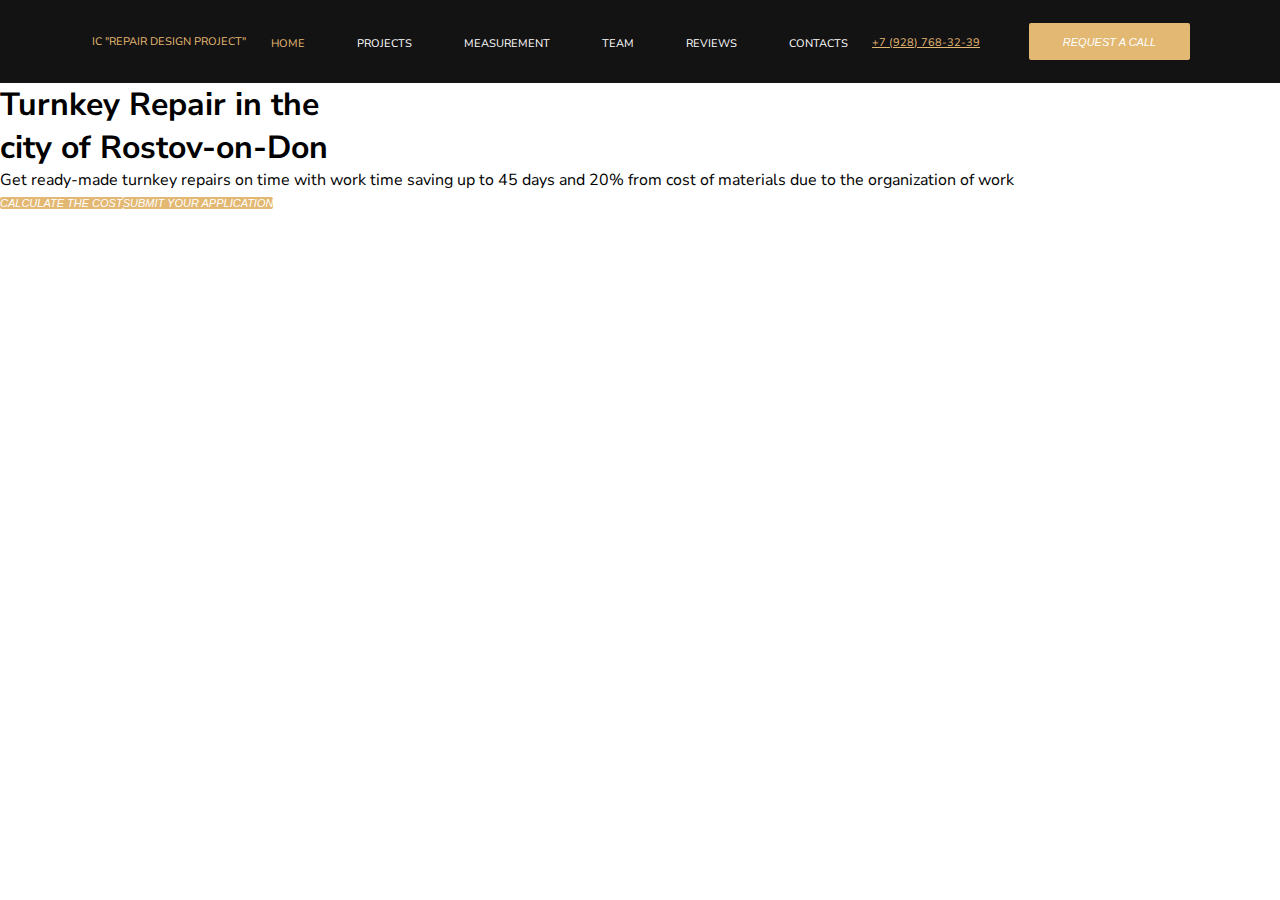
<file: index.html>
<!DOCTYPE html>
<html lang="ru">
<head>
    <meta charset="UTF-8">
    <meta http-equiv="X-UA-Compatible" content="IE=edge">
    <meta name="viewport" content="width=device-width, initial-scale=1">
	<title>IC "Repair Design Project"</title>
    <link rel="preconnect" href="https://fonts.gstatic.com">
	<link href="https://fonts.googleapis.com/css2?family=Nunito+Sans:ital@0;1&family=Yeseva+One&display=swap" rel="stylesheet">
	<link rel="stylesheet" href="./styles/css.css">
</head>
<body>
    <header class="navigation">
        <div class="navigation__conteiner">
            <div class="navigation__logo">
                IC "Repair Design Project"
            </div>
            <nav>
                <uv class="navigation__links">
                    <li class="navigation__item">
                        <a href="#" class="navigation__link navigation__link-active">HOME</a>
                    </li>
                    <li class="navigation__item">
                        <a href="#" class="navigation__link">PROJECTS</a>
                    </li>
                    <li class="navigation__item">
                        <a href="#" class="navigation__link">MEASUREMENT</a>
                    </li>
                    <li class="navigation__item">
                        <a href="#" class="navigation__link">TEAM</a>
                    </li>
                    <li class="navigation__item">
                        <a href="#" class="navigation__link">REVIEWS</a>
                    </li>
                    <li class="navigation__item">
                        <a href="#" class="navigation__link">CONTACTS</a>
                    </li>
                </uv>
            </nav>
            <div class="navigation__call">
                <a href="tel:+79287683239" class="navigation__tel">+7 (928) 768-32-39</a>
                <button class="navigation__button button">Request a call</button>
            </div>
        </div>
    </header>
    <main role="main">
        <section class="section-black section-black-1">
			<div class="column1438">
                <h1 class="title" >Turnkey Repair in the<br>city of <span class="colorE3B873">Rostov-on-Don</span></h1>
                <div class="section-black-1__text">
                    Get ready-made turnkey repairs on time with work time saving up to 45 days and 20% from cost of materials due to the organization of work
                </div>
                <button class="button">CALCULATE THE COST</button><button class="button-transparent button button__section-1">SUBMIT YOUR APPLICATION</button>
			</div>
		</section>


    </main>
    <footer>

    </footer>
</body>
</html>
</file>
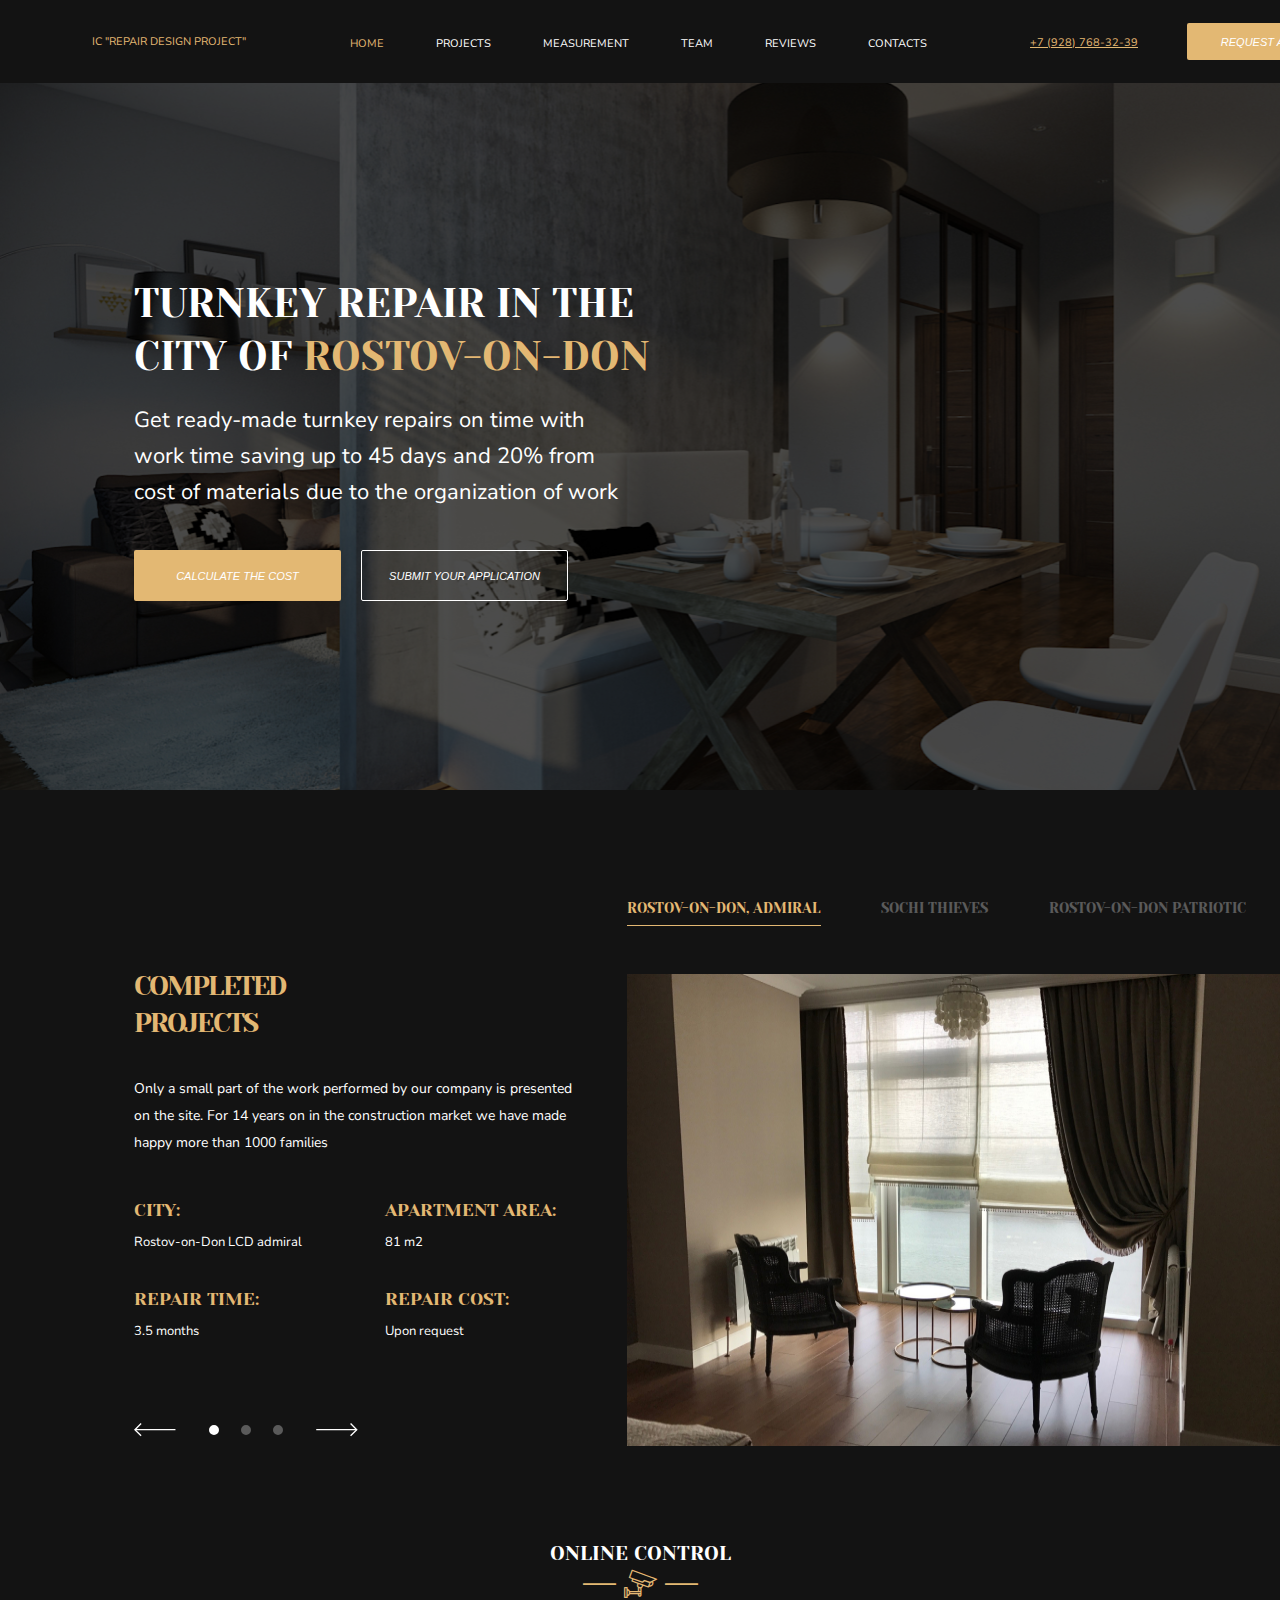
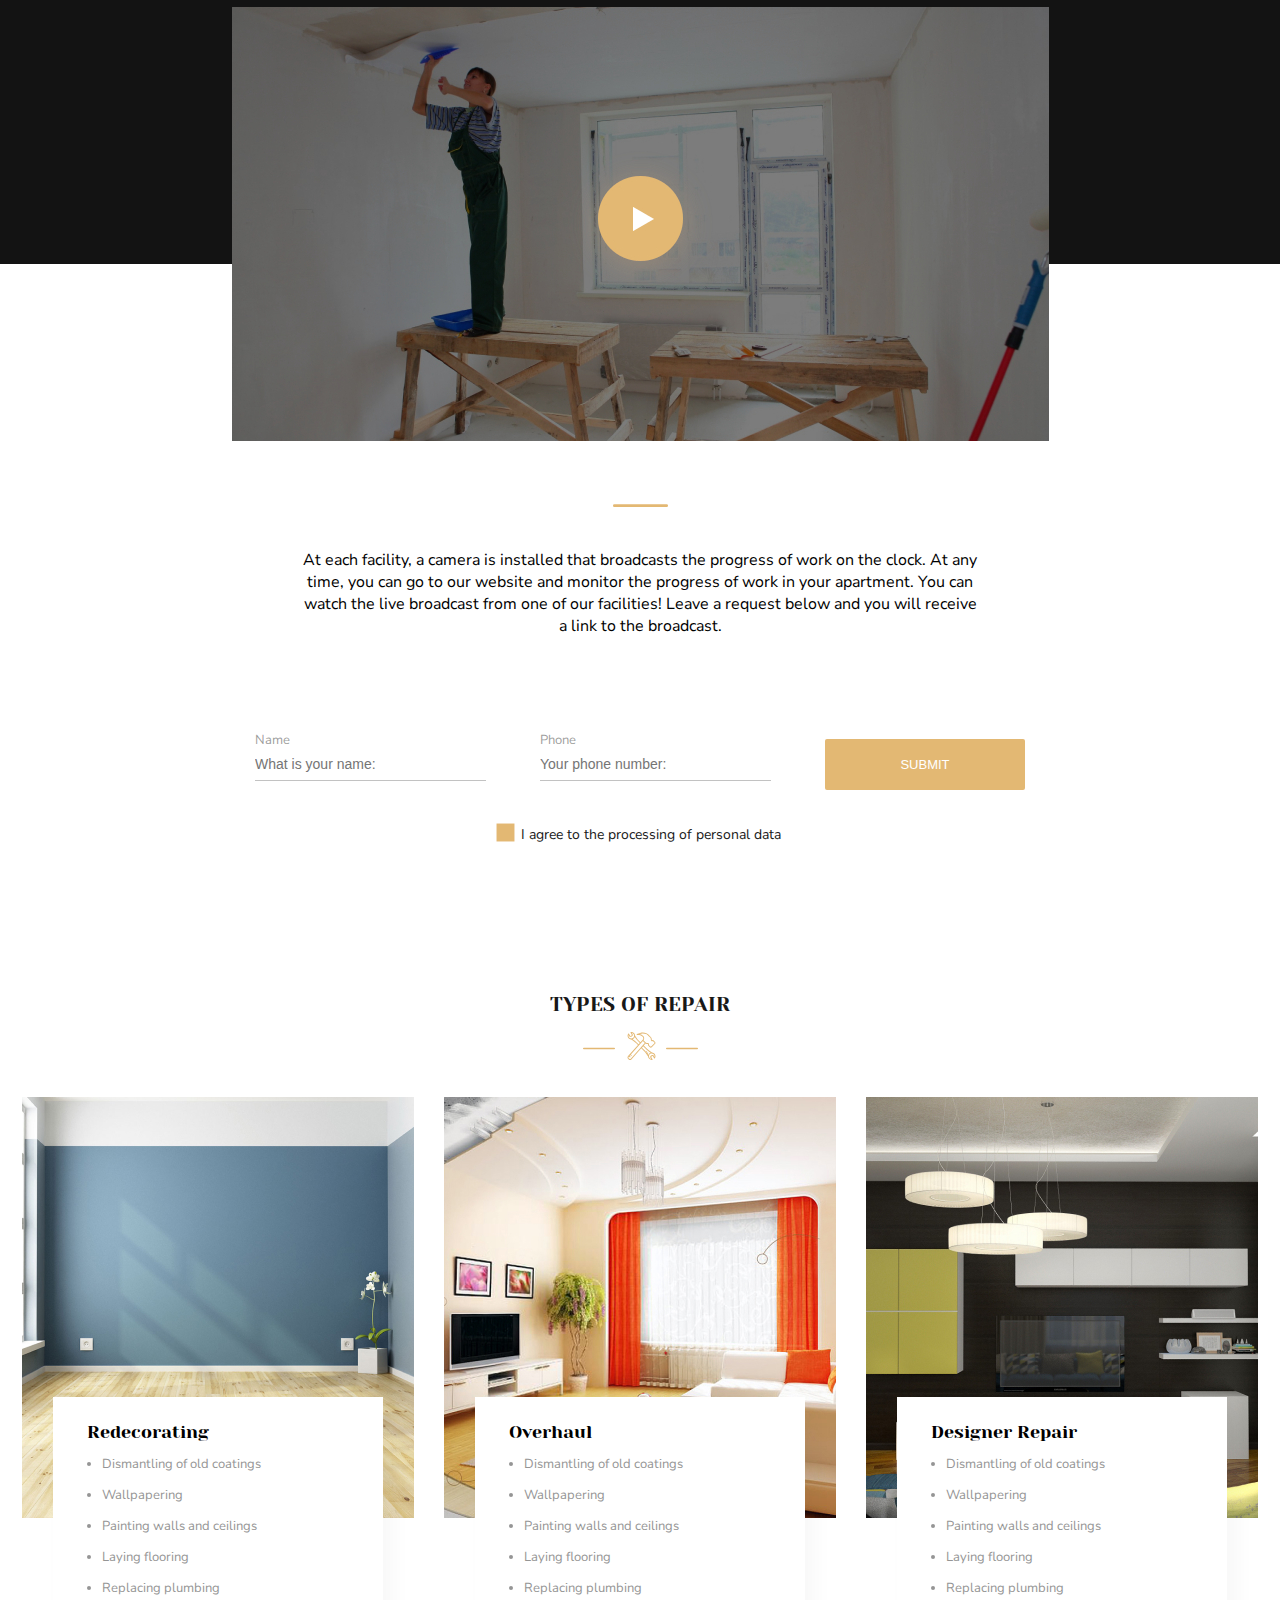
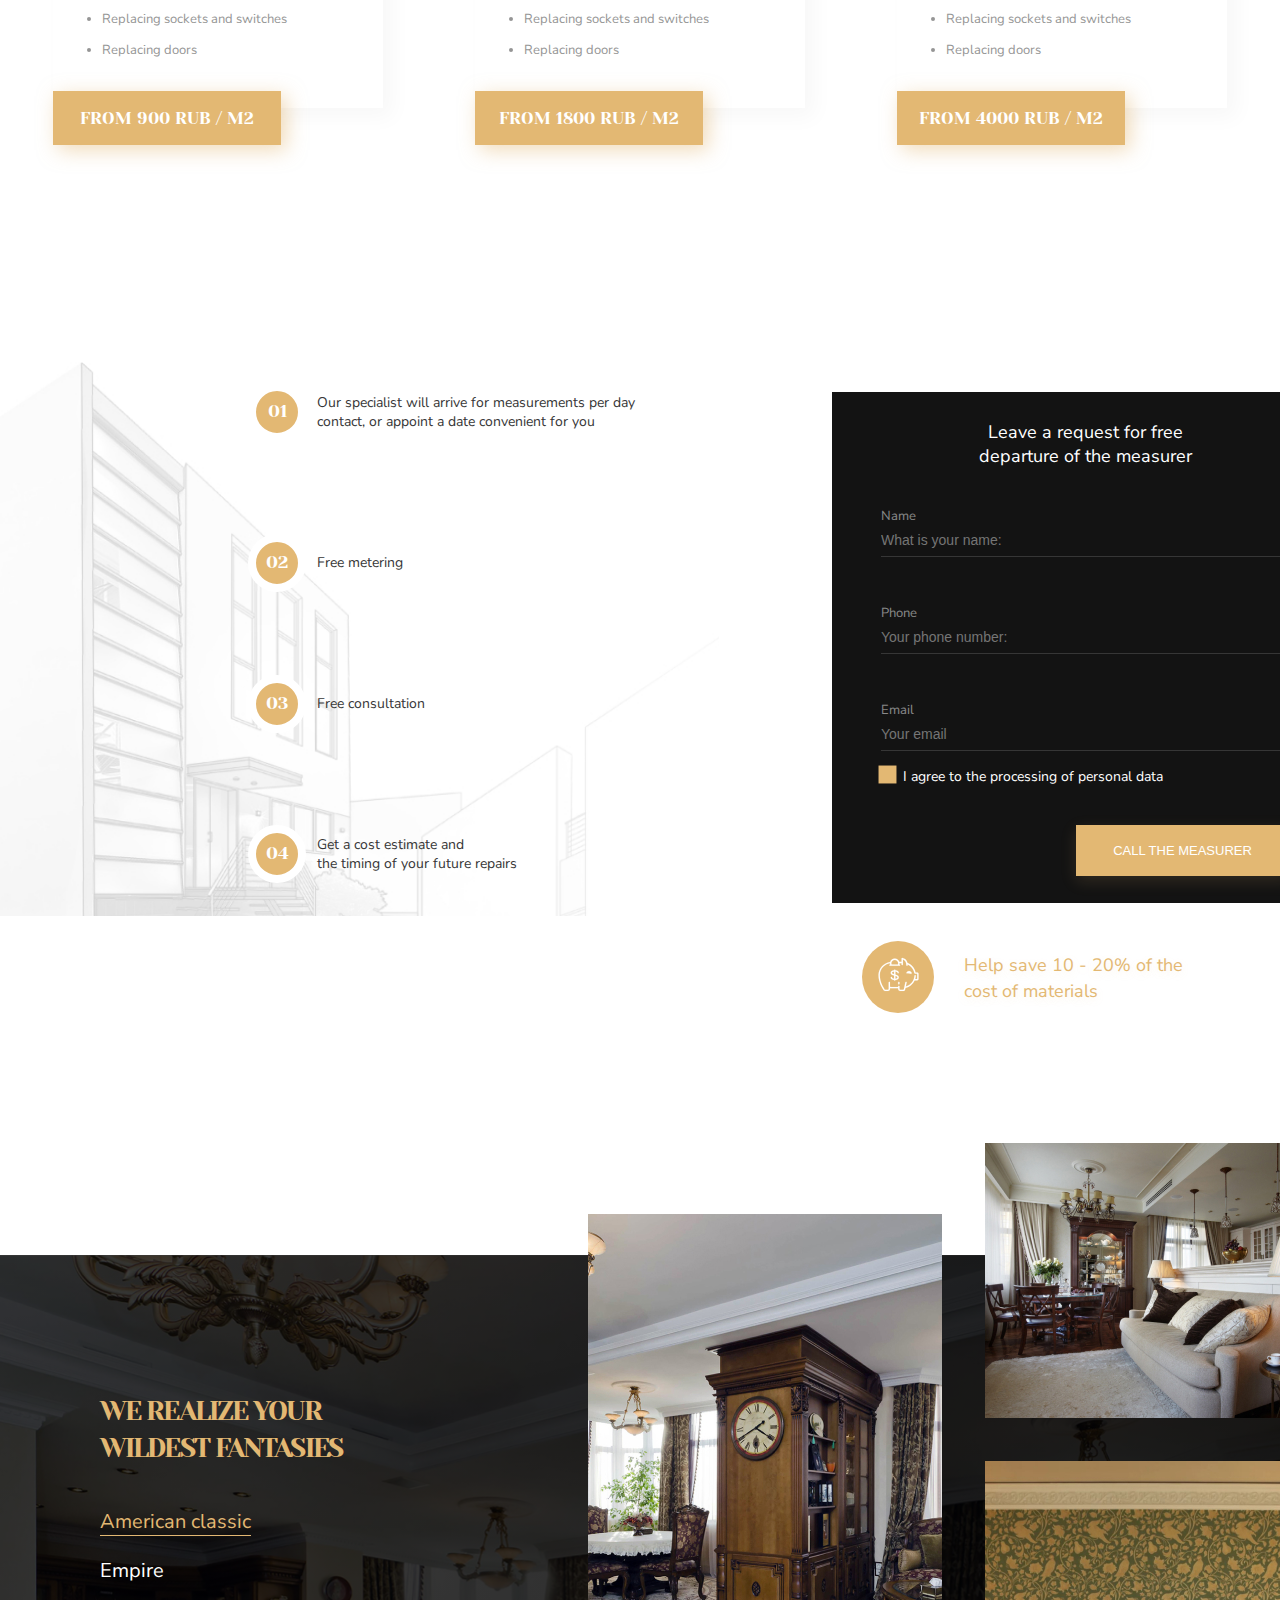
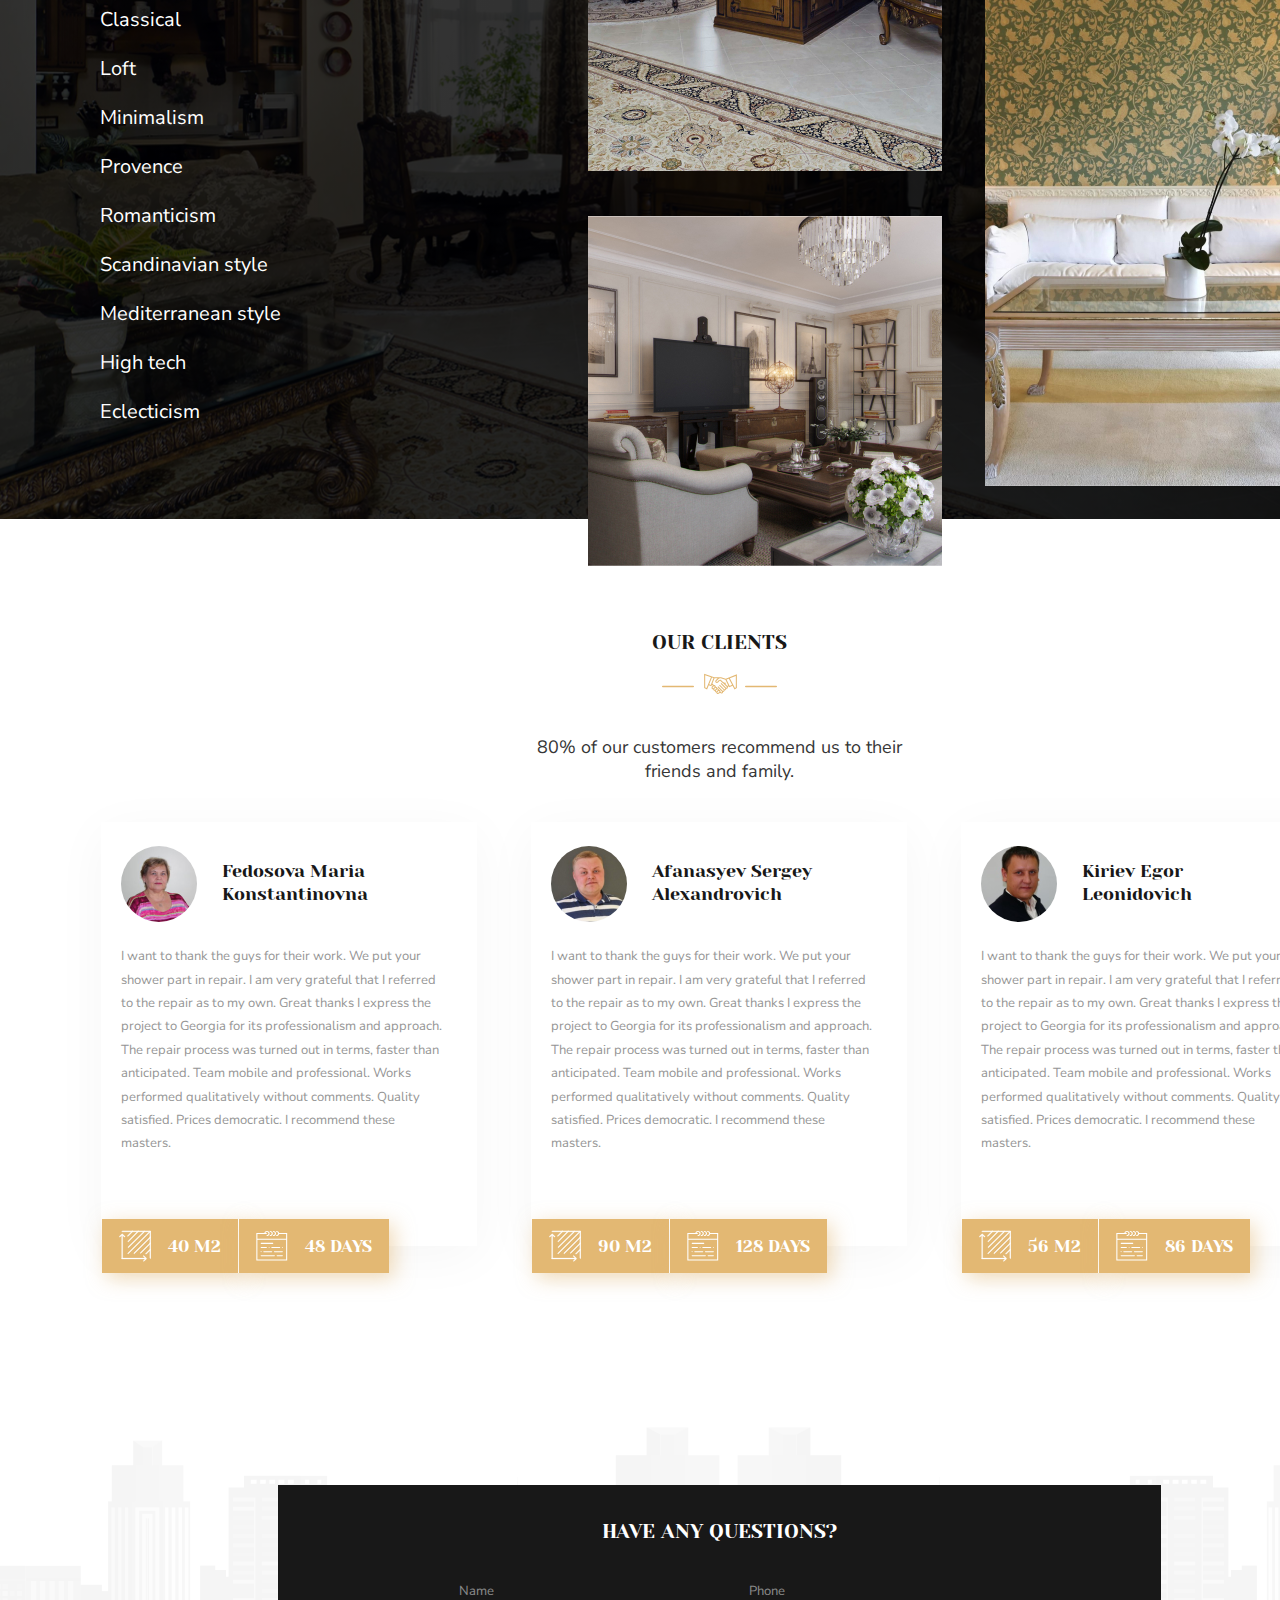
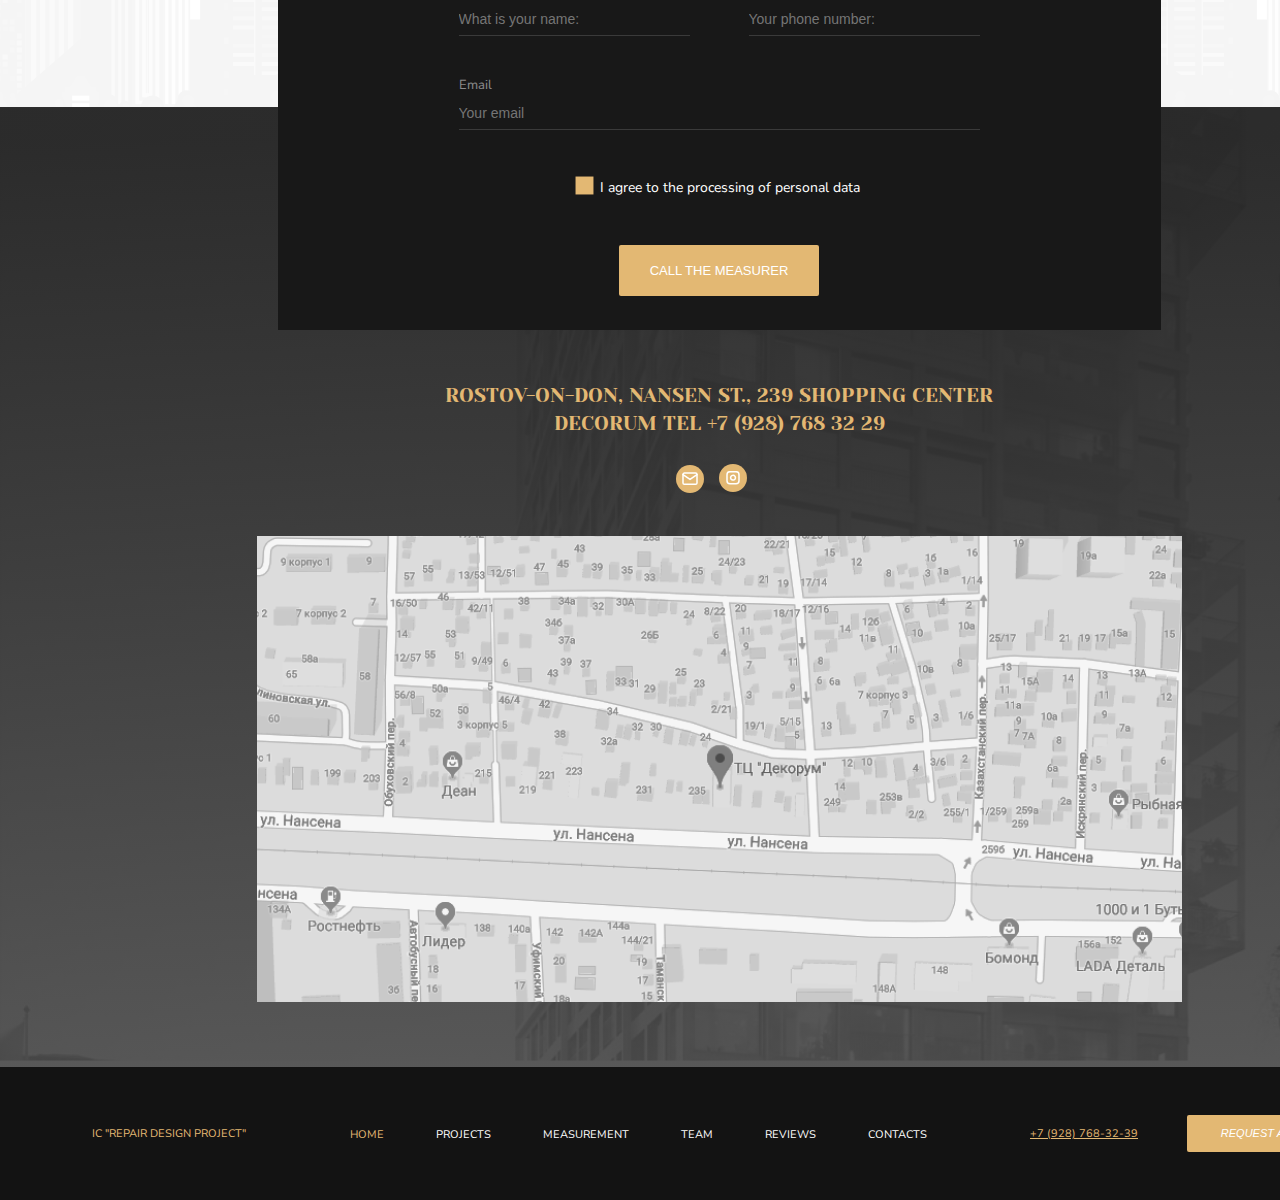
<file: index-old.html>
<!DOCTYPE html>
<html lang="ru">
<head>
    <meta charset="UTF-8">
    <meta http-equiv="X-UA-Compatible" content="IE=edge">
    <meta name="viewport" content="width=device-width, initial-scale=1">
	<title>IC "Repair Design Project"</title>
	<link rel="preconnect" href="https://fonts.gstatic.com">
	<link href="https://fonts.googleapis.com/css2?family=Nunito+Sans:ital@0;1&family=Yeseva+One&display=swap" rel="stylesheet">
	<link rel="stylesheet" href="./styles/styles.css">
</head>
<body>
	<header>
		<div class="column1438 header-container">
			<div class="logo">
				IC "Repair Design Project"
			</div>
			<nav>
				<ul class="header-navigation">
					<li class="header-navigation-item"><a class="header-navigation-link active" href="#">HOME</a></li>
					<li class="header-navigation-item"><a class="header-navigation-link" href="#">PROJECTS</a></li>
					<li class="header-navigation-item"><a class="header-navigation-link" href="#">MEASUREMENT</a></li>
					<li class="header-navigation-item"><a class="header-navigation-link" href="#">TEAM</a></li>
					<li class="header-navigation-item"><a class="header-navigation-link" href="#">REVIEWS</a></li>
					<li class="header-navigation-item"><a class="header-navigation-link" href="#">CONTACTS</a></li>
				</ul>
			</nav>
			<div class="header-right">
				<a class="header-phone" href="tel:+79287683239">+7 (928) 768-32-39</a>
				<button class="button-header">Request a call</button>
			</div>
		</div>
	</header>
	<main>
	
		<div class="screen-background-1">
			<div class="column1438">
				<div class="margin-left-134">
					<h1>Turnkey Repair in the<br>city of <span class="colorE3B873">Rostov-on-Don</span></h1>
					<div class="screen-1-text">
						Get ready-made turnkey repairs on time with work time saving up to 45 days and 20% from cost of materials due to the organization of work
					</div>
					<button class="button207x51">CALCULATE THE COST</button><button class="button-transparent button207x51 margin-left-20">SUBMIT YOUR APPLICATION</button>
				</div>
			</div>
		</div>
		
		
		<div class="screen-background-2">
			<div class="column1438">
				<div class="margin-left-134">
					<div class="screen-2-header">
						<h2>Completed<br>projects</h2>
						Only a small part of the work performed by our company is presented on the site. For 14 years on in the construction market we have made happy more than 1000 families
					</div>
					<div class="screen-2-content">
						<ul class="screen-2-navigation">
							<li class="screen-2-navigation-item"><a class="screen-2-navigation-link active" href="#">Rostov-on-Don, Admiral</a></li>
							<li class="screen-2-navigation-item"><a class="screen-2-navigation-link" href="#">Sochi Thieves</a></li>
							<li class="screen-2-navigation-item"><a class="screen-2-navigation-link" href="#">Rostov-on-Don Patriotic</a></li>
						</ul>
						<img class="screen-2-content-img" src="images/content2.1.jpg" title="Rostov-on-Don, Admiral">
					</div>
					<div class="screen-2-footer">
						<div class="screen-2-footer-row-header">
							<div class="screen-2-footer-cell">
								City:
							</div>
							<div class="screen-2-footer-cell">
								apartment area:
							</div>
						</div>
						<div class="screen-2-footer-row">
							<div class="screen-2-footer-cell">
								Rostov-on-Don LCD admiral
							</div>
							<div class="screen-2-footer-cell">
								81 m2
							</div>
						</div>
						<div class="screen-2-footer-row-header">
							<div class="screen-2-footer-cell">
								Repair time:
							</div>
							<div class="screen-2-footer-cell">
								Repair Cost:
							</div>
						</div>
						<div class="screen-2-footer-row">
							<div class="screen-2-footer-cell">
								3.5 months
							</div>
							<div class="screen-2-footer-cell">
								Upon request
							</div>
						</div>
					<div class="screen-2-footer-navigation">
						<a class="screen-2-footer-navigation-link" href="#"><img src="images/nav/back.svg"></a>
						<a class="screen-2-footer-navigation-link-radius active" href="#"></a>
						<a class="screen-2-footer-navigation-link-radius" href="#"></a>
						<a class="screen-2-footer-navigation-link-radius" href="#"></a>
						<a class="screen-2-footer-navigation-link" href="#"><img src="images/nav/forward.svg"></a>
					</div>
					</div>
				</div>
			</div>
		</div>
		
		
		<div class="screen-3">
			<h3>online control</h3>
			<span class="icon28-hr"></span><span class="icon28-cam"></span><span class="icon28-hr"></span>
			<!--img class="icon-3img" src="images/icon/hr.svg"><img src="images/icon/cam.svg"><img src="images/icon/hr.svg"-->
			<div class="screen-3-video">
				<img src="images/video.jpg" width="100%" height="100%">
			</div>
			<img src="images/icon/hr.svg">
			<div class="screen-3-text">
				At each facility, a camera is installed that broadcasts the progress of work on the clock. At any time, you can go to our website and monitor the progress of work in your apartment. You can watch the live broadcast from one of our facilities! Leave a request below and you will receive a link to the broadcast.
			</div>
			<form action="" method="post">
				<div class="input-container">
					Name
					<input type="text" name="name" placeholder="What is your name:">
				</div>
				<div class="input-container">
					Phone
					<input type="text" name="phone" placeholder="Your phone number:">
				</div>
				<button class="button200x51-normal" type="submit">SUBMIT</button>
				<div class="checkbox-container">
					<input type="checkbox" name="person">I agree to the processing of personal data
				</div>
			</form>
		</div>
		
		<div class="screen-4">
			<h3>TYPES OF REPAIR</h3>
			<img class="icon-3img" src="images/icon/hr.svg"><img src="images/icon/hammer.svg"><img src="images/icon/hr.svg">
			<div class="screen-4-content">
				<div class="screen-4-price">
					<img src="images/redecorating.jpg">
					<div class="screen-4-price-ul">
						Redecorating
						<ul>
							<li>Dismantling of old coatings</li>
							<li>Wallpapering</li>
							<li>Painting walls and ceilings</li>
							<li>Laying flooring</li>
							<li>Replacing plumbing</li>
							<li>Replacing sockets and switches</li>
							<li>Replacing doors</li>
						</ul>
					</div>
					<div class="orange-block">from 900 rub / m2</div>
				</div>
				<div class="screen-4-price">
					<img src="images/overhaul.jpg">
					<div class="screen-4-price-ul">
						Overhaul
						<ul>
							<li>Dismantling of old coatings</li>
							<li>Wallpapering</li>
							<li>Painting walls and ceilings</li>
							<li>Laying flooring</li>
							<li>Replacing plumbing</li>
							<li>Replacing sockets and switches</li>
							<li>Replacing doors</li>
						</ul>
					</div>
					<div class="orange-block">from 1800 rub / m2</div>
				</div>
				<div class="screen-4-price">
					<img src="images/designer-repair.jpg">
					<div class="screen-4-price-ul">
						Designer Repair
						<ul>
							<li>Dismantling of old coatings</li>
							<li>Wallpapering</li>
							<li>Painting walls and ceilings</li>
							<li>Laying flooring</li>
							<li>Replacing plumbing</li>
							<li>Replacing sockets and switches</li>
							<li>Replacing doors</li>
						</ul>
					</div>
					<div class="orange-block">from 4000 rub / m2</div>
				</div>
			</div>
			<div class="column1438">
				<div class="screen-4-footer-left">
					<ol>
						<li>Our specialist will arrive for measurements per day<br>contact, or appoint a date convenient for you</li>
						<li>Free metering</li>
						<li>Free consultation</li>
						<li>Get a cost estimate and<br>the timing of your future repairs</li>
					</ol>
				</div>
				<div class="screen-4-footer-right">
					<form action="" method="post">
						Leave a request for free<br>departure of the measurer
						<div class="input-container black">
							Name
							<input type="text" name="naem" placeholder="What is your name:">
						</div>
						<div class="input-container black">
							Phone
							<input type="text" name="phone" placeholder="Your phone number:">
						</div>
						<div class="input-container black">
							Email
							<input type="text" name="email" placeholder="Your email">
						</div>
						<div class="checkbox-container black">
							<input type="checkbox" name="person">I agree to the processing of personal data
						</div>
						<button class="button200x51-normal" type="submit">Call the measurer</button>
					</form>
					<div class="screen-4-footer-right-pig">
						<img src="images/icon/pig.svg">
					</div>
					<div class="screen-4-footer-right-pig-text">
						Help save 10 - 20% of the<br>cost of materials
					</div>
				</div>
			</div>
		</div>
		
		<div class="screen-5">
			<div class="column1438">
				<div class="screen-5-col-1">
					<h2>We realize your<br>wildest fantasies</h2>
					<ul>
						<li><a class="active" href="#">American classic</a></li>
						<li><a href="#">Empire</a></li>
						<li><a href="#">Classical</a></li>
						<li><a href="#">Loft</a></li>
						<li><a href="#">Minimalism</a></li>
						<li><a href="#">Provence</a></li>
						<li><a href="#">Romanticism</a></li>
						<li><a href="#">Scandinavian style</a></li>
						<li><a href="#">Mediterranean style</a></li>
						<li><a href="#">High tech</a></li>
						<li><a href="#">Eclecticism</a></li>
					</ul>
				</div>
				<div class="screen-5-col-2">
					<img src="images/screen5.1.jpg">
					<img src="images/screen5.2.jpg">
				</div>
				<div class="screen-5-col-3">
					<img src="images/screen5.3.jpg">
					<img src="images/screen5.4.jpg">
				</div>
			</div>		
		</div>
		
		<div class="screen-6 column1438">
			<h3>our clients</h3>
			<img class="icon-3img" src="images/icon/hr.svg"><img src="images/icon/client.svg"><img src="images/icon/hr.svg">
			<div>
				80% of our customers recommend us to their<br>friends and family.
			</div>
			<div class="screen-6-col">
				<img src="images/fedosova.png">
				<div class="screen-6-col-fio">
					Fedosova Maria<br>Konstantinovna
				</div>
				I want to thank the guys for their work. We put your shower part in repair. I am very grateful that I referred to the repair as to my own. Great thanks I express the project to Georgia for its professionalism and approach. The repair process was turned out in terms, faster than anticipated. Team mobile and professional. Works performed qualitatively without comments. Quality satisfied. Prices democratic. I recommend these masters.
				<div class="screen-6-col-orange-container">
					<div class="orange-block">
						<img src="images/icon/area.svg">
						40 M2
					</div><div class="orange-block">
						<img src="images/icon/calendar.svg">
						48 DAYS
					</div>
				</div>
			</div><div class="screen-6-col">
				<img src="images/afanasyev.png">
				<div class="screen-6-col-fio">
					Afanasyev Sergey<br>Alexandrovich
				</div>
				I want to thank the guys for their work. We put your shower part in repair. I am very grateful that I referred to the repair as to my own. Great thanks I express the project to Georgia for its professionalism and approach. The repair process was turned out in terms, faster than anticipated. Team mobile and professional. Works performed qualitatively without comments. Quality satisfied. Prices democratic. I recommend these masters.
				<div class="screen-6-col-orange-container">
					<div class="orange-block">
						<img src="images/icon/area.svg">
						90 M2
					</div><div class="orange-block">
						<img src="images/icon/calendar.svg">
						128 DAYS
					</div>
				</div>
			</div><div class="screen-6-col">
				<img src="images/kiriev.png">
				<div class="screen-6-col-fio">
					Kiriev Egor<br>Leonidovich
				</div>
				I want to thank the guys for their work. We put your shower part in repair. I am very grateful that I referred to the repair as to my own. Great thanks I express the project to Georgia for its professionalism and approach. The repair process was turned out in terms, faster than anticipated. Team mobile and professional. Works performed qualitatively without comments. Quality satisfied. Prices democratic. I recommend these masters.
				<div class="screen-6-col-orange-container">
					<div class="orange-block">
						<img src="images/icon/area.svg">
						56 M2
					</div><div class="orange-block">
						<img src="images/icon/calendar.svg">
						86 DAYS
					</div>
				</div>
			</div>
		</div>
		
		<div class="screen-7">
		</div>
		
		<div class="screen-8">
			<form action="" method="post">
				<h3>have any questions?</h3>
				<div class="input-container black">
					Name
					<input type="text" name="naem" placeholder="What is your name:">
				</div><div class="input-container black">
					Phone
					<input type="text" name="phone" placeholder="Your phone number:">
				</div>
				<div class="input-container black input3">
					Email
					<input type="text" name="email" placeholder="Your email">
				</div>
				<div class="checkbox-container black">
					<input type="checkbox" name="person">I agree to the processing of personal data
				</div>
				<button class="button200x51-normal" type="submit">Call the measurer</button>
			</form>
			<h3 class="notform">Rostov-on-Don, Nansen St., 239 Shopping Center<br>Decorum Tel +7 (928) 768 32 29</h3>
			<div class="circle-container">
				<div>
					<img src="images/icon/msg.svg">
				</div><div>
					<img src="images/icon/knt.svg">
				</div>
			</div>
			<img src="images/map.png">
		</div>
		
	</main>
	<footer>
		<div class="column1438 footer-container">
			<div class="logo">
				IC "Repair Design Project"
			</div>
			<nav>
				<ul class="header-navigation">
					<li class="header-navigation-item"><a class="header-navigation-link active" href="#">HOME</a></li>
					<li class="header-navigation-item"><a class="header-navigation-link" href="#">PROJECTS</a></li>
					<li class="header-navigation-item"><a class="header-navigation-link" href="#">MEASUREMENT</a></li>
					<li class="header-navigation-item"><a class="header-navigation-link" href="#">TEAM</a></li>
					<li class="header-navigation-item"><a class="header-navigation-link" href="#">REVIEWS</a></li>
					<li class="header-navigation-item"><a class="header-navigation-link" href="#">CONTACTS</a></li>
				</ul>
			</nav>
			<div class="header-right">
				<a class="header-phone" href="tel:+79287683239">+7 (928) 768-32-39</a>
				<button class="button-header">Request a call</button>
			</div>
		</div>
	</footer>
</body>
</html>
</file>
<file: styles/css.css>
@font-face {
    font-family: 'icon28';
    src: url('../fonts/icon28.eot');
    src: url('../fonts/icon28.eot?#iefix') format('embedded-opentype'),
         url('../fonts/icon28.woff') format('woff'),
         url('../fonts/icon28.ttf') format('truetype'),
         url('../fonts/icon28.svg#icon28') format('svg');
    font-weight: normal;
    font-style: normal;
}
[class*='icon28-']:before{
	display: inline-block;
   font-family: 'icon28';
   font-style: normal;
   font-weight: normal;
   font-size: 28px;
   line-height: 1;
   -webkit-font-smoothing: antialiased;
   -moz-osx-font-smoothing: grayscale;
   color: #fff;
}
.icon28-area:before{content:'\0041';}
.icon28-calendar:before{content:'\0042';}
.icon28-cam:before{content:'\0043';}
.icon28-client:before{content:'\0044';}
.icon28-pig:before{content:'\0045';}
.icon28-hammer:before{content:'\0046';}
.icon28-hr:before{content:'\0047';}

* {
	box-sizing: border-box;
	margin: 0;
	padding: 0;
}
*:focus {
	outline: none;
}
body {
	font-family: 'Nunito Sans', sans-serif;
	font-weight: normal;
	font-style: normal;
}

.button {
	font-size: 11px;
	font-style: italic;
	color: #fff;
	background-color: #E3B873;
	border-radius: 2px;
	text-transform: uppercase;
	border: none;
}

.navigation {
	background-color: #131313;
}
.navigation__conteiner {
	display: flex;
	height: 83px;
	justify-content: space-between;
	align-items: center;
	max-width: 1438px;
	margin: auto;
}
.navigation__logo {
	color: #E3B873;
	font-size: 11px;
	padding-left: 92px;
	text-transform: uppercase;
}
.navigation__links {
	list-style-type: none;
}
.navigation__item {
	display: inline-block;
    padding-left: 24px;
    padding-right: 24px;
}
.navigation__link {
	color: #fff;
	font-size: 11px;
	text-decoration: none;
	text-transform: uppercase;
}
.navigation__link-active {
	color: #E3B873;
}
.navigation__call {
	padding-right: 90px;
}
.navigation__tel {
	display: inline-block;
	padding-right: 45px;
	font-size: 11px;
	color: #E3B873;
}
.navigation__button {
	width: 161px;
	height: 37px;
}
/*
button {
	font-size: 11px;
	font-style: italic;
	color: #fff;
	background-color: #E3B873;
	border-radius: 2px;
	text-transform: uppercase;
	border: none;
}
h1,h2,h3 {
	font-family: 'Yeseva One', cursive;
	font-weight: normal;
	text-transform: uppercase;
	color: #fff;
}
h1 {
	font-size: 40px;
	line-height: 53px;
}
h2 {
	font-size: 27px;
	line-height: 37px;
	letter-spacing: -0.07em;
	color: #E3B873;
/*	padding-bottom: 34px;*//*
}
h3 {
	font-size: 20px;
	line-height: 28px;
}
button.button-transparent {
	background-color: transparent;
	border: solid 1px #fff;
}
.input-container {
	font-size: 13px;
	color: rgba(54, 54, 54, 0.5);
	display: inline-block;
	text-align: left;
}
.input-container input {
	font-size: 14px;
	color: #363636;
	padding-bottom: 8px;
	padding-top: 7px;
	border: none;
	border-bottom: 1px solid rgba(54, 54, 54, 0.3);
	width: 100%;
}
.checkbox-container {
	font-size: 14px;
	color: #181818;
}
.checkbox-container input {
	margin-right: 9px;
	position: relative;
	transform: scale(1.38);
}
.checkbox-container input:before {
	content: '';
	background-color: #E3B873;
	position: absolute;
	top: 0;
	left: 0;
	bottom: 0;
	right: 0;
}
.checkbox-container input:checked:after {
	content: '';
	background: url('../images/icon/chk.svg') no-repeat;
	background-size: 100%;
	position: absolute;
	top: 3px;
	left: 3px;
	bottom: 3px;
	right: 3px;
}
.input-container.black {
	color: rgba(255, 255, 255, 0.5);
}
.input-container.black input {
	background-color: transparent;
	border-bottom: 1px solid rgba(255, 255, 255, 0.15);
	color: #fff;
}
.checkbox-container.black {
	color: #fff;
}
.orange-block {
	background: #E3B873;
	box-shadow: 5px 5px 20px rgba(227, 184, 115, 0.5);
	display: inline-block;
	font-family: 'Yeseva One', cursive;
	font-size: 17px;
	line-height: 54px;
	text-transform: uppercase;
	color: #fff;
	height: 54px;
}
.icon-3img {
	margin-bottom: 41px;
	width: 32px;
}
.icon-3img ~ img {
	margin-left: 8px;
	margin-bottom: 41px;
	width: 32px;
}
.icon-3img + img {
	margin-top: 13px;
	margin-left: 10px;
	margin-bottom: 31px;
	width: 33px;
	height: 28px;
}


.column1438 {
	width: 1438px;
	margin: auto;
}
.colorE3B873 {
	color: #E3B873;
}
.button207x51 {
	width: 207px;
	height: 51px;
}
.button200x51-normal {
	width: 200px;
	height: 51px;
	font-size: 13px;
	font-style: normal;
}
.margin-left-20 {
	margin-left: 20px;
}
.margin-left-134 {
	margin-left: 134px;
}

/*-------------------------------*//*

header {
	background-color: #131313;
	min-width: 1438px;
}
.header-container {
	display: flex;
	height: 83px;
	justify-content: space-between;
	align-items: center;
}
.logo {
	color: #E3B873;
	font-size: 11px;
	padding-left: 92px;
	text-transform: uppercase;
}
.header-navigation {
	list-style-type: none;
}
.header-navigation-item {
	display: inline-block;
    padding-left: 24px;
    padding-right: 24px;
}
.header-navigation-link {
	color: #fff;
	font-size: 11px;
	text-decoration: none;
	text-transform: uppercase;
}
.header-navigation-link.active {
	color: #E3B873;
}
.header-right {
	padding-right: 90px;
}
.header-phone {
	display: inline-block;
	padding-right: 45px;
	font-size: 11px;
	color: #E3B873;
}
.button-header {
	width: 161px;
	height: 37px;
}

/*-------------------------------*//*

.screen-background-1 {
	background: url('../images/background1.jpg') no-repeat;
	background-size: 100%;
	min-width: 1438px;
	min-height: 707px;
	padding-top: 194px;
	position: relative;
	z-index: 0;
}
.screen-background-1:before {
	content: '';
	position: absolute;
	top: 0;
	bottom: 0;
	left: 0;
	right: 0;
	background-color: #000;
	opacity: 0.7;
	z-index: -1;
}
/*.screen-1 {
	margin-left: 134px;
}*//*
.screen-1-text {
	width: 504px;
	font-size: 22px;
	color: #fff;
	line-height: 36px;
	padding-top: 19px;
	padding-bottom: 40px;
}

.screen-background-2 {
	background-color: #131313;
	min-width: 1438px;
	min-height: 1074px;
	padding-top: 107px;
	padding-bottom: 226px;
}
/*.screen-2 {
	margin-left: 134px;
}*//*
.screen-2-header {
	padding-top: 70px;
	width: 492px;
	padding-right: 50px;
	float: left;
	font-size: 14px;
	line-height: 27px;
	color: #FFFFFF;
}
.screen-2-header h2 {
	padding-bottom: 34px;
}
.screen-2-content {
	float: right;
	padding-right: 132px;
}
.screen-2-navigation {
	list-style-type: none;
    display: flex;
    justify-content: space-between;
    padding-inline: 0px;
	margin-bottom: 48px;
    margin-top: 0;
}
.screen-2-navigation-item {
	flex-grow: 1;
/*	display: inline-block;
    padding-left: 24px;
    padding-right: 24px;*//*
}
.screen-2-navigation-link {
	font-family: 'Yeseva One', cursive;
	font-size: 14px;
	font-style: normal;
	font-weight: normal;
	line-height: 19px;
	letter-spacing: 0em;
	color: #fff;
	text-decoration: none;
	text-transform: uppercase;
	opacity: 0.3;
	display: inline-block;
	padding-bottom: 7px;
}
.screen-2-navigation-link.active {
	color: #E3B873;
	border-bottom: solid 1px #E3B873;
	opacity: 1;
}
.screen-2-content-img {
	width: 679px;
	height: 472px;
}
.screen-2-footer {
	display: table;
	float: left;
	width: 492px;
	padding-right: 50px;
	padding-top: 42px;
}
.screen-2-footer-row-header {
	display: table-row;
	font-family: 'Yeseva One', cursive;
	font-size: 18px;
	line-height: 25px;
	text-transform: uppercase;
	color: #E3B873;
}
.screen-2-footer-row {
	display: table-row;
	font-size: 13px;
	line-height: 21px;
	color: #FFFFFF;
}
.screen-2-footer-cell {
	display: table-cell;
}
.screen-2-footer-row .screen-2-footer-cell {
	padding-top: 9px;
	padding-bottom: 34px;
}
.screen-2-footer-navigation {
	padding-top: 45px;
}
.screen-2-footer-navigation-link {
	display: inline-block;
}
.screen-2-footer-navigation-link img {
	width: 42px;
	height: 14px;
}
.screen-2-footer-navigation-link-radius {
	display: inline-block;
	border: solid 5px #fff;
	border-radius: 5px;
	margin-left: 9px;
	margin-right: 9px;
	opacity: 0.3;
	margin-bottom: 2px;
}
.screen-2-footer-navigation-link-radius.active {
	opacity: 1;
}
.screen-2-footer-navigation-link:first-child {
	margin-right: 20px;
}
.screen-2-footer-navigation-link:last-child {
	margin-left: 20px;
}

.screen-3 {
	margin-top: -324px;
	text-align: center;
}
.screen-3 [class*='icon28-']:before{
	color: #E3B873;
	margin: 0 4px;
	font-size: 33px;
}
.screen-3-video {
	width: 817px;
	height: 434px;
	margin-left: auto;
    margin-right: auto;
}
.screen-3-video + img {
	margin-top: 62px;
	margin-bottom: 35px;
	width: 55px;
}
.screen-3-text {
	width: 681px;
	margin-left: auto;
    margin-right: auto;
	margin-bottom: 94px;
}
.screen-3 .checkbox-container {
	margin-top: 35px;
}
.screen-3 .input-container {
	width: 231px;
	margin-right: 50px;
}
.screen-4 {
	margin-top: 147px;
	text-align: center;
}
.screen-4 h3 {
	color: #181818;
}
.screen-4-content {
	margin-left: auto;
	margin-right: auto;
	display: flex;
	justify-content: space-between;
	width: 1236px;
}
.screen-4-price {
	text-align: left;
}
.screen-4-price > img {
	width: 392px;
	height: 421px; 
	text-align: left;
}
.screen-4-price-ul {
	margin: -127px 31px 0 31px;
	padding: 25px 29px 49px 34px;
	text-align: left;
	font-family: 'Yeseva One', cursive;
	font-size: 18px;
	background-color: #fff;
	position: relative;
	box-shadow: 10px 10px 20px rgba(0, 0, 0, 0.03);
}
.screen-4-price-ul ul {
	font-family: 'Nunito Sans', sans-serif;
	font-size: 13px;
	color: #959595;
}
.screen-4-price-ul li {
	margin-top: 13px;
    margin-left: 15px;
}
.screen-4-price .orange-block {
	width: 228px;
	height: 54px;
	margin: -26px 0 0 31px;
	position: relative;
	text-align: center;
}
.screen-4-footer-left {
	display: inline-block;
	width: 50%;
	background: url('../images/background4.jpg') no-repeat;
	background-size: 100%;
	float: left;
	margin-top: 126px;
	height: 645px;
}
.screen-4-footer-left ol {
	counter-reset: numberLi; 
	list-style: none; 
	text-align: left;
	margin-left: 317px;
}
.screen-4-footer-left li {
	position: relative;
	margin-top: 122px;
	font-size: 14px;
	color: #363636;
}
.screen-4-footer-left li:before {
	counter-increment: numberLi 10;
	content: counter(numberLi);
	unicode-bidi: bidi-override;
	direction: rtl;
	position: absolute;
	left: -69px;
	top: 50%;
	margin-top: -29px;
	background: #E3B873;
	padding-top: 10px;
	height: 32px;
	width: 42px;
	border: 8px solid white;
	text-align: center;
	border-radius: 30px;
	font-family: 'Yeseva One', cursive;
	font-size: 18px;
	color: #fff;
}
.screen-4-footer-right {
	display: inline-block;
	width: 50%;
	text-align: left;
}
.screen-4-footer-right form {
	text-align: center;
	margin: 247px 100px 0 113px;
	padding: 28px 49px 78px 49px;
	background-color: #131313;
	font-size: 18px;
	color: #fff;
}
.screen-4-footer-right .input-container {
	padding: 39px 0 8px 0;
	width: 100%;
}

.screen-4-footer-right .checkbox-container {
	text-align: left;
	padding-top: 8px;
	padding-bottom: 39px;
}
.screen-4-footer-right button {
	float: right;
	box-shadow: 0px 5px 15px rgba(227, 184, 115, 0.15);
	border-radius: 0;
	width: 213px;
}
.screen-4-footer-right-pig {
	display: inline-block;
	width: 72px;
	height: 72px;
	background-color: #E3B873;
	border-radius: 36px;
	margin-top: 38px;
	margin-left: 143px;
}
.screen-4-footer-right-pig img {
	margin: 16px 0 0 16px;
	width: 41px;
	height: 35px;
}
.screen-4-footer-right-pig-text {
	display: inline-block;
	font-size: 18px;
	line-height: 26px;
	color: #E3B873;
	text-shadow: 0px 3px 10px rgba(227, 184, 115, 0.15);
	padding-left: 26px;
	position: relative;
    top: 5px;
}

.screen-5 {
	background: url('../images/background5.jpg') no-repeat;
	background-size: 100%;
	min-width: 1440px;
	min-height: 864px;
	position: relative;
	z-index: 0;
	margin-top: 242px;
}
.screen-5:before {
	content: '';
	position: absolute;
	top: 0;
	bottom: 0;
	left: 0;
	right: 0;
	background: linear-gradient(109.8deg, rgba(0, 0, 0, 0.75) 0%, rgba(0, 0, 0, 0.9) 100%);
	z-index: -1;
}
.screen-5-col-1 {
	width: 587px;
	float: left;
	padding-left: 99px;
	padding-top: 137px;
}
.screen-5-col-1 h2 {
	padding-bottom: 20px;
	color: #E3B873;
}
.screen-5-col-1 ul {
	list-style: none; 
}
.screen-5-col-1 li {
	margin-top: 22px;
}
.screen-5-col-1 li a {
	font-size: 20px;
	color: #fff;
	text-decoration: none;
}
.screen-5-col-1 li a.active {
	color: #E3B873;
	border-bottom: 1px solid #E3B873;
}
.screen-5-col-2 {
	width: 397px;
	float: left;
	margin-top: -41px;
}
.screen-5-col-2 > img {
	margin-bottom: 39px;
}
.screen-5-col-3 {
	width: 397px;
	float: left;
	margin-top: -112px;
}
.screen-5-col-3 > img {
	margin-bottom: 37px;
}

.screen-6 {
	margin-top: 110px;
	text-align: center;
	font-size: 18px;
	color: #363636;
	padding-left: 101px;
	padding-right: 101px;
}
.screen-6 h3 {
	color: #181818;
}
.screen-6-col {
	width: 376px;
	margin-right:54px;
	display: inline-block;
	margin-top: 39px;
	text-align: left;
	font-size: 13px;
	line-height: 180%;
	color: #959595;
	box-shadow: 0px 10px 50px rgba(0, 0, 0, 0.04);
	padding: 24px 32px 0 20px;
}
.screen-6-col:last-child {
	margin-right: 0;
}
.screen-6-col-fio {
	font-family: 'Yeseva One', cursive;
	font-size: 18px;
	line-height: 23px;
	color: #181818;
	float: right;
	width: 248px;
	padding: 14px 0 39px 25px;;
}
.screen-6-col img {
	float: left;
	width: 76px;
	height: 76px;
	border-radius: 38px;
	margin-bottom: 23px;
}
.screen-6 .orange-block img {
	margin-top: 11px;
	margin-left: 17px;
	margin-right: 17px;
	width: 32px;
	height: 32px;
	border-radius: 0;
}
.screen-6 .orange-block {
	padding-right: 17px;
}
.screen-6-col-orange-container {
	margin-bottom: -27px;
    margin-top: 63px;
    margin-left: -19px;
}
.screen-6-col-orange-container .orange-block:first-child {
	border-right: 1px solid #fff;
}

.screen-7 {
	background: url('../images/background7.png') repeat-x;
	height: 449px;
}

.screen-8 {
	background: url('../images/background8.jpg') no-repeat;
	background-size: 100%;
	background-position: 0 222px;
	min-width: 1438px;
	min-height: 954px;
	position: relative;
	margin-top: -222px;
	z-index: 0;
	padding-bottom: 65px;
}
.screen-8:before {
	content: '';
	position: absolute;
	top: 222px;
	bottom: 0;
	left: 0;
	right: 0;
	background: linear-gradient(180deg, rgba(24, 24, 24, 0.9) 3.47%, rgba(24, 24, 24, 0.72) 100%);
	z-index: -1;
}
.screen-8 form {
	background: #181818;
	width: 883px;
	height: 445px;
	margin-left: auto;
	margin-right: auto;
	text-align: center;
	font-size: 18px;
	line-height: 26px;
	color: #fff;
	padding: 33px 181px 0 181px;
}
.screen-8 form h3 {
	margin-bottom: 32px;
}
.screen-8 form .input-container {
	width: 231px;
}
.screen-8 form .input-container:first-of-type {
	margin-right: 59px;
}
.screen-8 form .input-container:nth-child(4) {
	display: block;
	width: 100%;
	padding: 36px 0 45px;;
}
.screen-8 form button {
	margin-top: 44px;
}
.screen-8 h3.notform {
	text-align: center;
	margin-top: 52px;
	margin-bottom: 26px;
	color: #E3B873;
}
.screen-8 .circle-container {
	text-align: center;
	margin-bottom: 43px;
}
.screen-8 .circle-container div {
	display: inline-block;
	width: 28px;
	height: 28px;
	border-radius: 14px;
	background: #E3B873;
	margin-right: 15px;
}
.screen-8 .circle-container div img {
	margin-top: 7px;
}
.screen-8 > img {
	margin: 0 auto;
	display: block;
}


footer {
    background-color: #131313;
    min-width: 1438px;
}
.footer-container {
	display: flex;
    height: 133px;
    justify-content: space-between;
    align-items: center;
}
*/
</file>
<file: styles/styles.css>
@font-face {
    font-family: 'icon28';
    src: url('../fonts/icon28.eot');
    src: url('../fonts/icon28.eot?#iefix') format('embedded-opentype'),
         url('../fonts/icon28.woff') format('woff'),
         url('../fonts/icon28.ttf') format('truetype'),
         url('../fonts/icon28.svg#icon28') format('svg');
    font-weight: normal;
    font-style: normal;
}
[class*='icon28-']:before{
	display: inline-block;
   font-family: 'icon28';
   font-style: normal;
   font-weight: normal;
   font-size: 28px;
   line-height: 1;
   -webkit-font-smoothing: antialiased;
   -moz-osx-font-smoothing: grayscale;
   color: #fff;
}
.icon28-area:before{content:'\0041';}
.icon28-calendar:before{content:'\0042';}
.icon28-cam:before{content:'\0043';}
.icon28-client:before{content:'\0044';}
.icon28-pig:before{content:'\0045';}
.icon28-hammer:before{content:'\0046';}
.icon28-hr:before{content:'\0047';}

* {
	box-sizing: border-box;
	margin: 0;
	padding: 0;
}
*:focus {
	outline: none;
}
body {
	font-family: 'Nunito Sans', sans-serif;
	font-weight: normal;
	font-style: normal;
}
button {
	font-size: 11px;
	font-style: italic;
	color: #fff;
	background-color: #E3B873;
	border-radius: 2px;
	text-transform: uppercase;
	border: none;
}
h1,h2,h3 {
	font-family: 'Yeseva One', cursive;
	font-weight: normal;
	text-transform: uppercase;
	color: #fff;
}
h1 {
	font-size: 40px;
	line-height: 53px;
}
h2 {
	font-size: 27px;
	line-height: 37px;
	letter-spacing: -0.07em;
	color: #E3B873;
/*	padding-bottom: 34px;*/
}
h3 {
	font-size: 20px;
	line-height: 28px;
}
button.button-transparent {
	background-color: transparent;
	border: solid 1px #fff;
}
.input-container {
	font-size: 13px;
	color: rgba(54, 54, 54, 0.5);
	display: inline-block;
	text-align: left;
}
.input-container input {
	font-size: 14px;
	color: #363636;
	padding-bottom: 8px;
	padding-top: 7px;
	border: none;
	border-bottom: 1px solid rgba(54, 54, 54, 0.3);
	width: 100%;
}
.checkbox-container {
	font-size: 14px;
	color: #181818;
}
.checkbox-container input {
	margin-right: 9px;
	position: relative;
	transform: scale(1.38);
}
.checkbox-container input:before {
	content: '';
	background-color: #E3B873;
	position: absolute;
	top: 0;
	left: 0;
	bottom: 0;
	right: 0;
}
.checkbox-container input:checked:after {
	content: '';
	background: url('../images/icon/chk.svg') no-repeat;
	background-size: 100%;
	position: absolute;
	top: 3px;
	left: 3px;
	bottom: 3px;
	right: 3px;
}
.input-container.black {
	color: rgba(255, 255, 255, 0.5);
}
.input-container.black input {
	background-color: transparent;
	border-bottom: 1px solid rgba(255, 255, 255, 0.15);
	color: #fff;
}
.checkbox-container.black {
	color: #fff;
}
.orange-block {
	background: #E3B873;
	box-shadow: 5px 5px 20px rgba(227, 184, 115, 0.5);
	display: inline-block;
	font-family: 'Yeseva One', cursive;
	font-size: 17px;
	line-height: 54px;
	text-transform: uppercase;
	color: #fff;
	height: 54px;
}
.icon-3img {
	margin-bottom: 41px;
	width: 32px;
}
.icon-3img ~ img {
	margin-left: 8px;
	margin-bottom: 41px;
	width: 32px;
}
.icon-3img + img {
	margin-top: 13px;
	margin-left: 10px;
	margin-bottom: 31px;
	width: 33px;
	height: 28px;
}


.column1438 {
	width: 1438px;
	margin: auto;
}
.colorE3B873 {
	color: #E3B873;
}
.button207x51 {
	width: 207px;
	height: 51px;
}
.button200x51-normal {
	width: 200px;
	height: 51px;
	font-size: 13px;
	font-style: normal;
}
.margin-left-20 {
	margin-left: 20px;
}
.margin-left-134 {
	margin-left: 134px;
}

/*-------------------------------*/

header {
	background-color: #131313;
	min-width: 1438px;
}
.header-container {
	display: flex;
	height: 83px;
	justify-content: space-between;
	align-items: center;
}
.logo {
	color: #E3B873;
	font-size: 11px;
	padding-left: 92px;
	text-transform: uppercase;
}
.header-navigation {
	list-style-type: none;
}
.header-navigation-item {
	display: inline-block;
    padding-left: 24px;
    padding-right: 24px;
}
.header-navigation-link {
	color: #fff;
	font-size: 11px;
	text-decoration: none;
	text-transform: uppercase;
}
.header-navigation-link.active {
	color: #E3B873;
}
.header-right {
	padding-right: 90px;
}
.header-phone {
	display: inline-block;
	padding-right: 45px;
	font-size: 11px;
	color: #E3B873;
}
.button-header {
	width: 161px;
	height: 37px;
}

/*-------------------------------*/

.screen-background-1 {
	background: url('../images/background1.jpg') no-repeat;
	background-size: 100%;
	min-width: 1438px;
	min-height: 707px;
	padding-top: 194px;
	position: relative;
	z-index: 0;
}
.screen-background-1:before {
	content: '';
	position: absolute;
	top: 0;
	bottom: 0;
	left: 0;
	right: 0;
	background-color: #000;
	opacity: 0.7;
	z-index: -1;
}
/*.screen-1 {
	margin-left: 134px;
}*/
.screen-1-text {
	width: 504px;
	font-size: 22px;
	color: #fff;
	line-height: 36px;
	padding-top: 19px;
	padding-bottom: 40px;
}

.screen-background-2 {
	background-color: #131313;
	min-width: 1438px;
	min-height: 1074px;
	padding-top: 107px;
	padding-bottom: 226px;
}
/*.screen-2 {
	margin-left: 134px;
}*/
.screen-2-header {
	padding-top: 70px;
	width: 492px;
	padding-right: 50px;
	float: left;
	font-size: 14px;
	line-height: 27px;
	color: #FFFFFF;
}
.screen-2-header h2 {
	padding-bottom: 34px;
}
.screen-2-content {
	float: right;
	padding-right: 132px;
}
.screen-2-navigation {
	list-style-type: none;
    display: flex;
    justify-content: space-between;
    padding-inline: 0px;
	margin-bottom: 48px;
    margin-top: 0;
}
.screen-2-navigation-item {
	flex-grow: 1;
/*	display: inline-block;
    padding-left: 24px;
    padding-right: 24px;*/
}
.screen-2-navigation-link {
	font-family: 'Yeseva One', cursive;
	font-size: 14px;
	font-style: normal;
	font-weight: normal;
	line-height: 19px;
	letter-spacing: 0em;
	color: #fff;
	text-decoration: none;
	text-transform: uppercase;
	opacity: 0.3;
	display: inline-block;
	padding-bottom: 7px;
}
.screen-2-navigation-link.active {
	color: #E3B873;
	border-bottom: solid 1px #E3B873;
	opacity: 1;
}
.screen-2-content-img {
	width: 679px;
	height: 472px;
}
.screen-2-footer {
	display: table;
	float: left;
	width: 492px;
	padding-right: 50px;
	padding-top: 42px;
}
.screen-2-footer-row-header {
	display: table-row;
	font-family: 'Yeseva One', cursive;
	font-size: 18px;
	line-height: 25px;
	text-transform: uppercase;
	color: #E3B873;
}
.screen-2-footer-row {
	display: table-row;
	font-size: 13px;
	line-height: 21px;
	color: #FFFFFF;
}
.screen-2-footer-cell {
	display: table-cell;
}
.screen-2-footer-row .screen-2-footer-cell {
	padding-top: 9px;
	padding-bottom: 34px;
}
.screen-2-footer-navigation {
	padding-top: 45px;
}
.screen-2-footer-navigation-link {
	display: inline-block;
}
.screen-2-footer-navigation-link img {
	width: 42px;
	height: 14px;
}
.screen-2-footer-navigation-link-radius {
	display: inline-block;
	border: solid 5px #fff;
	border-radius: 5px;
	margin-left: 9px;
	margin-right: 9px;
	opacity: 0.3;
	margin-bottom: 2px;
}
.screen-2-footer-navigation-link-radius.active {
	opacity: 1;
}
.screen-2-footer-navigation-link:first-child {
	margin-right: 20px;
}
.screen-2-footer-navigation-link:last-child {
	margin-left: 20px;
}

.screen-3 {
	margin-top: -324px;
	text-align: center;
}
.screen-3 [class*='icon28-']:before{
	color: #E3B873;
	margin: 0 4px;
	font-size: 33px;
}
.screen-3-video {
	width: 817px;
	height: 434px;
	margin-left: auto;
    margin-right: auto;
}
.screen-3-video + img {
	margin-top: 62px;
	margin-bottom: 35px;
	width: 55px;
}
.screen-3-text {
	width: 681px;
	margin-left: auto;
    margin-right: auto;
	margin-bottom: 94px;
}
.screen-3 .checkbox-container {
	margin-top: 35px;
}
.screen-3 .input-container {
	width: 231px;
	margin-right: 50px;
}
.screen-4 {
	margin-top: 147px;
	text-align: center;
}
.screen-4 h3 {
	color: #181818;
}
.screen-4-content {
	margin-left: auto;
	margin-right: auto;
	display: flex;
	justify-content: space-between;
	width: 1236px;
}
.screen-4-price {
	text-align: left;
}
.screen-4-price > img {
	width: 392px;
	height: 421px; 
	text-align: left;
}
.screen-4-price-ul {
	margin: -127px 31px 0 31px;
	padding: 25px 29px 49px 34px;
	text-align: left;
	font-family: 'Yeseva One', cursive;
	font-size: 18px;
	background-color: #fff;
	position: relative;
	box-shadow: 10px 10px 20px rgba(0, 0, 0, 0.03);
}
.screen-4-price-ul ul {
	font-family: 'Nunito Sans', sans-serif;
	font-size: 13px;
	color: #959595;
}
.screen-4-price-ul li {
	margin-top: 13px;
    margin-left: 15px;
}
.screen-4-price .orange-block {
	width: 228px;
	height: 54px;
	margin: -26px 0 0 31px;
	position: relative;
	text-align: center;
}
.screen-4-footer-left {
	display: inline-block;
	width: 50%;
	background: url('../images/background4.jpg') no-repeat;
	background-size: 100%;
	float: left;
	margin-top: 126px;
	height: 645px;
}
.screen-4-footer-left ol {
	counter-reset: numberLi; 
	list-style: none; 
	text-align: left;
	margin-left: 317px;
}
.screen-4-footer-left li {
	position: relative;
	margin-top: 122px;
	font-size: 14px;
	color: #363636;
}
.screen-4-footer-left li:before {
	counter-increment: numberLi 10;
	content: counter(numberLi);
	unicode-bidi: bidi-override;
	direction: rtl;
	position: absolute;
	left: -69px;
	top: 50%;
	margin-top: -29px;
	background: #E3B873;
	padding-top: 10px;
	height: 32px;
	width: 42px;
	border: 8px solid white;
	text-align: center;
	border-radius: 30px;
	font-family: 'Yeseva One', cursive;
	font-size: 18px;
	color: #fff;
}
.screen-4-footer-right {
	display: inline-block;
	width: 50%;
	text-align: left;
}
.screen-4-footer-right form {
	text-align: center;
	margin: 247px 100px 0 113px;
	padding: 28px 49px 78px 49px;
	background-color: #131313;
	font-size: 18px;
	color: #fff;
}
.screen-4-footer-right .input-container {
	padding: 39px 0 8px 0;
	width: 100%;
}

.screen-4-footer-right .checkbox-container {
	text-align: left;
	padding-top: 8px;
	padding-bottom: 39px;
}
.screen-4-footer-right button {
	float: right;
	box-shadow: 0px 5px 15px rgba(227, 184, 115, 0.15);
	border-radius: 0;
	width: 213px;
}
.screen-4-footer-right-pig {
	display: inline-block;
	width: 72px;
	height: 72px;
	background-color: #E3B873;
	border-radius: 36px;
	margin-top: 38px;
	margin-left: 143px;
}
.screen-4-footer-right-pig img {
	margin: 16px 0 0 16px;
	width: 41px;
	height: 35px;
}
.screen-4-footer-right-pig-text {
	display: inline-block;
	font-size: 18px;
	line-height: 26px;
	color: #E3B873;
	text-shadow: 0px 3px 10px rgba(227, 184, 115, 0.15);
	padding-left: 26px;
	position: relative;
    top: 5px;
}

.screen-5 {
	background: url('../images/background5.jpg') no-repeat;
	background-size: 100%;
	min-width: 1440px;
	min-height: 864px;
	position: relative;
	z-index: 0;
	margin-top: 242px;
}
.screen-5:before {
	content: '';
	position: absolute;
	top: 0;
	bottom: 0;
	left: 0;
	right: 0;
	background: linear-gradient(109.8deg, rgba(0, 0, 0, 0.75) 0%, rgba(0, 0, 0, 0.9) 100%);
	z-index: -1;
}
.screen-5-col-1 {
	width: 587px;
	float: left;
	padding-left: 99px;
	padding-top: 137px;
}
.screen-5-col-1 h2 {
	padding-bottom: 20px;
	color: #E3B873;
}
.screen-5-col-1 ul {
	list-style: none; 
}
.screen-5-col-1 li {
	margin-top: 22px;
}
.screen-5-col-1 li a {
	font-size: 20px;
	color: #fff;
	text-decoration: none;
}
.screen-5-col-1 li a.active {
	color: #E3B873;
	border-bottom: 1px solid #E3B873;
}
.screen-5-col-2 {
	width: 397px;
	float: left;
	margin-top: -41px;
}
.screen-5-col-2 > img {
	margin-bottom: 39px;
}
.screen-5-col-3 {
	width: 397px;
	float: left;
	margin-top: -112px;
}
.screen-5-col-3 > img {
	margin-bottom: 37px;
}

.screen-6 {
	margin-top: 110px;
	text-align: center;
	font-size: 18px;
	color: #363636;
	padding-left: 101px;
	padding-right: 101px;
}
.screen-6 h3 {
	color: #181818;
}
.screen-6-col {
	width: 376px;
	margin-right:54px;
	display: inline-block;
	margin-top: 39px;
	text-align: left;
	font-size: 13px;
	line-height: 180%;
	color: #959595;
	box-shadow: 0px 10px 50px rgba(0, 0, 0, 0.04);
	padding: 24px 32px 0 20px;
}
.screen-6-col:last-child {
	margin-right: 0;
}
.screen-6-col-fio {
	font-family: 'Yeseva One', cursive;
	font-size: 18px;
	line-height: 23px;
	color: #181818;
	float: right;
	width: 248px;
	padding: 14px 0 39px 25px;;
}
.screen-6-col img {
	float: left;
	width: 76px;
	height: 76px;
	border-radius: 38px;
	margin-bottom: 23px;
}
.screen-6 .orange-block img {
	margin-top: 11px;
	margin-left: 17px;
	margin-right: 17px;
	width: 32px;
	height: 32px;
	border-radius: 0;
}
.screen-6 .orange-block {
	padding-right: 17px;
}
.screen-6-col-orange-container {
	margin-bottom: -27px;
    margin-top: 63px;
    margin-left: -19px;
}
.screen-6-col-orange-container .orange-block:first-child {
	border-right: 1px solid #fff;
}

.screen-7 {
	background: url('../images/background7.png') repeat-x;
	height: 449px;
}

.screen-8 {
	background: url('../images/background8.jpg') no-repeat;
	background-size: 100%;
	background-position: 0 222px;
	min-width: 1438px;
	min-height: 954px;
	position: relative;
	margin-top: -222px;
	z-index: 0;
	padding-bottom: 65px;
}
.screen-8:before {
	content: '';
	position: absolute;
	top: 222px;
	bottom: 0;
	left: 0;
	right: 0;
	background: linear-gradient(180deg, rgba(24, 24, 24, 0.9) 3.47%, rgba(24, 24, 24, 0.72) 100%);
	z-index: -1;
}
.screen-8 form {
	background: #181818;
	width: 883px;
	height: 445px;
	margin-left: auto;
	margin-right: auto;
	text-align: center;
	font-size: 18px;
	line-height: 26px;
	color: #fff;
	padding: 33px 181px 0 181px;
}
.screen-8 form h3 {
	margin-bottom: 32px;
}
.screen-8 form .input-container {
	width: 231px;
}
.screen-8 form .input-container:first-of-type {
	margin-right: 59px;
}
.screen-8 form .input-container:nth-child(4) {
	display: block;
	width: 100%;
	padding: 36px 0 45px;;
}
.screen-8 form button {
	margin-top: 44px;
}
.screen-8 h3.notform {
	text-align: center;
	margin-top: 52px;
	margin-bottom: 26px;
	color: #E3B873;
}
.screen-8 .circle-container {
	text-align: center;
	margin-bottom: 43px;
}
.screen-8 .circle-container div {
	display: inline-block;
	width: 28px;
	height: 28px;
	border-radius: 14px;
	background: #E3B873;
	margin-right: 15px;
}
.screen-8 .circle-container div img {
	margin-top: 7px;
}
.screen-8 > img {
	margin: 0 auto;
	display: block;
}


footer {
    background-color: #131313;
    min-width: 1438px;
}
.footer-container {
	display: flex;
    height: 133px;
    justify-content: space-between;
    align-items: center;
}
</file>
